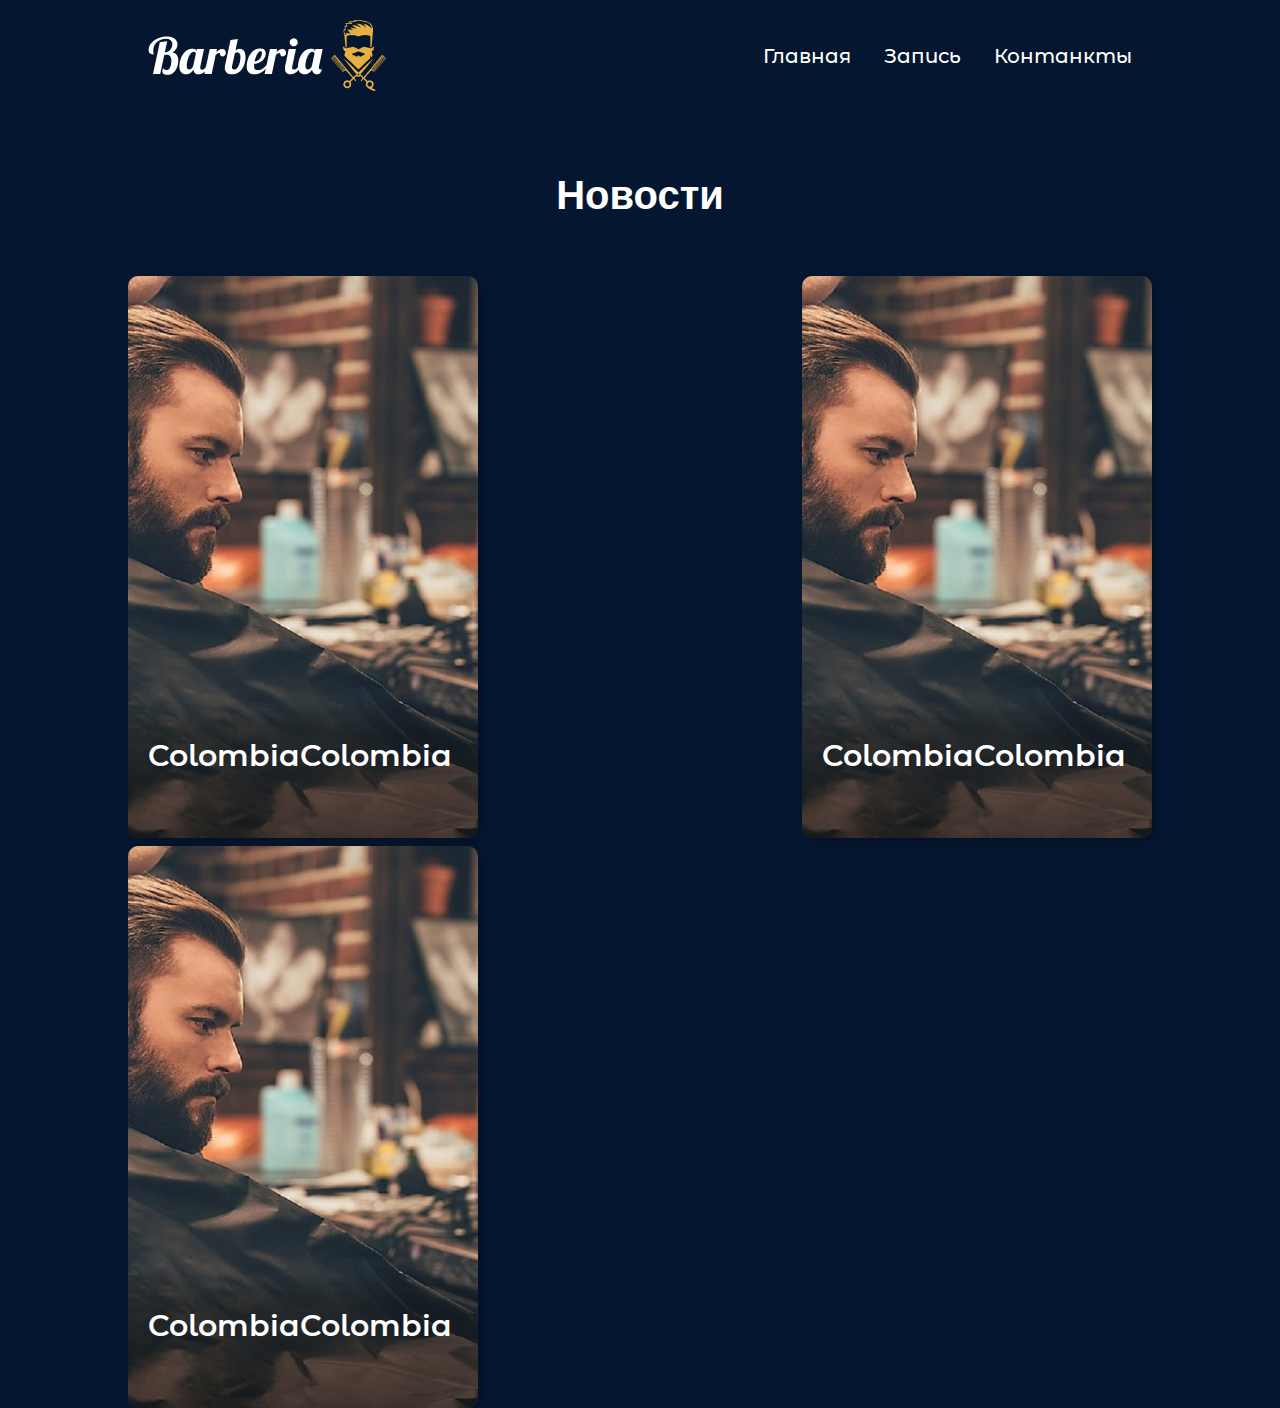
<file: news.html>
<!DOCTYPE html>
<html lang="en">
<head>
    <meta charset="UTF-8">
    <meta name="viewport" content="width=device-width, initial-scale=1.0">
    <link rel="stylesheet" href="css/style.css">
    <link rel="preconnect" href="https://fonts.googleapis.com">
    <link rel="preconnect" href="https://fonts.gstatic.com" crossorigin>
    <link href="https://fonts.googleapis.com/css2?family=Montserrat+Alternates:wght@500;600&display=swap" rel="stylesheet">
    <link rel="preconnect" href="https://fonts.googleapis.com">
<link rel="preconnect" href="https://fonts.gstatic.com" crossorigin>
<link href="https://fonts.googleapis.com/css2?family=Nunito:ital,wght@0,600;1,600&display=swap" rel="stylesheet">
<link rel="preconnect" href="https://fonts.googleapis.com">
<link rel="preconnect" href="https://fonts.gstatic.com" crossorigin>
<link href="https://fonts.googleapis.com/css2?family=Archivo:ital,wdth,wght@0,62..125,600;1,62..125,600&display=swap" rel="stylesheet">
    <title>Barberia</title>
</head>
<body>
    <header class="header" id="glav">
        <div class="container">
            <div class="header_content">
                <a href="index.php"><div class="header_logo">
                    <img src="image/Logo.png" alt="logo" class="header_img" >
                </div></a>
                <nav>
                    <ul class="header_ul">
                        <li class="header_li"><a href="#glav" class="header_a">Главная</a></li>
                        <li class="header_li"><a href="#zap" class="header_a">Запись</a></li>
                        <li class="header_li"><a href="#cont" class="header_a">Контанкты</a></li>
                    </ul>
                </nav>
            </div>
        </div>
    </header>
    <main>
        <section class="ne">
            <div class="container">
                <div class="contacts_top">
                    <div class="top_h3">Новости</div>
                </div>
                <div class="ne_content">
                    <article class="card">
                        <img
                          class="card__background"
                          src="image/1716532209барбер.jpg"
                          alt="Photo of Cartagena's cathedral at the background and some colonial style houses"
                          width="1920"
                          height="2193"
                        />
                        <div class="card__content | flow">
                          <div class="card__content--container | flow">
                            <h2 class="card__title">ColombiaColombia</h2>
                            <p class="card__description">
                              Lorem ipsum dolor sit amet, consectetur adipisicing elit. Rerum in
                              labore laudantium deserunt fugiat numquam.Lorem ipsum dolor sit amet, consectetur adipisicing elit. Rerum in
                              labore laudantium deserunt fugiat numquam.Lorem ipsum dolor sit amet, consectetur adipisicing elit. Rerum in
                              labore laudantium deserunt fugiat numquam.
                            </p>
                          </div>
                          <button class="card__button">Подробнее</button>
                        </div>
                      </article>
                      <article class="card">
                        <img
                          class="card__background"
                          src="image/1716532209барбер.jpg"
                          alt="Photo of Cartagena's cathedral at the background and some colonial style houses"
                          width="1920"
                          height="2193"
                        />
                        <div class="card__content | flow">
                          <div class="card__content--container | flow">
                            <h2 class="card__title">ColombiaColombia</h2>
                            <p class="card__description">
                              Lorem ipsum dolor sit amet, consectetur adipisicing elit. Rerum in
                              labore laudantium deserunt fugiat numquam.Lorem ipsum dolor sit amet, consectetur adipisicing elit. Rerum in
                              labore laudantium deserunt fugiat numquam.Lorem ipsum dolor sit amet, consectetur adipisicing elit. Rerum in
                              labore laudantium deserunt fugiat numquam.
                            </p>
                          </div>
                          <button class="card__button">Подробнее</button>
                        </div>
                      </article>
                      <article class="card">
                        <img
                          class="card__background"
                          src="image/1716532209барбер.jpg"
                          alt="Photo of Cartagena's cathedral at the background and some colonial style houses"
                          width="1920"
                          height="2193"
                        />
                        <div class="card__content | flow">
                          <div class="card__content--container | flow">
                            <h2 class="card__title">ColombiaColombia</h2>
                            <p class="card__description">
                              Lorem ipsum dolor sit amet, consectetur adipisicing elit. Rerum in
                              labore laudantium deserunt fugiat numquam.Lorem ipsum dolor sit amet, consectetur adipisicing elit. Rerum in
                              labore laudantium deserunt fugiat numquam.Lorem ipsum dolor sit amet, consectetur adipisicing elit. Rerum in
                              labore laudantium deserunt fugiat numquam.
                            </p>
                          </div>
                          <button class="card__button">Подробнее</button>
                        </div>
                      </article>
                </div>
            </div>
        </section>
        
    </main>
</body>
</file>
<file: css/style.css>
*,
*::after,
*::before {
    margin: 0;
    padding: 0;
    border: 0;
    box-sizing: border-box;
}

html,  body {
    width: 100%;
    height: 100%;
    scroll-behavior: smooth;
    line-height: 1;
}

a {
    outline: none;
    text-decoration: none;
}

img {
    vertical-align: top;
}

ul,li,ol{
    list-style: none;
}

body{
    background-color: #051730;
}

.container{
    max-width: 1500px;
    margin: 0 auto;
}

/* fonts */

.montserrat-alternates-medium {
    font-family: "Montserrat Alternates", sans-serif;
    font-weight: 500;
    font-style: normal;
  }
  
  .montserrat-alternates-semibold {
    font-family: "Montserrat Alternates", sans-serif;
    font-weight: 600;
    font-style: normal;
  }
  
  /* .nunito-<uniquifier> {
    font-family: "Nunito", sans-serif;
    font-optical-sizing: auto;
    font-weight: 600;
    font-style: normal;
  } */

  /* .archivo-<uniquifier> {
    font-family: "Archivo", sans-serif;
    font-optical-sizing: auto;
    font-weight: 600;
    font-style: normal;
    font-variation-settings:
      "wdth" <width>;
  } */
/* fonts */

/* header */

.header_content{
    font-family: "Montserrat Alternates", sans-serif;
    font-weight: 500;
    font-style: normal;
    font-size: 20px;
    display: flex;
    align-items: center;
    justify-content: space-between;
    margin-top: 20px;
}

.header_a{
    color: white;
}

.header_a:hover{
    color: #E8B040;
    transition: .5s;
}

nav {
    z-index: 9;
}

.header_li{
    display: flex;
    gap: 33px;
}

.header_ul{
    display: flex;
    align-items: center;
    justify-content: space-between;
    gap: 33px;
    padding-right: 20px;
}

.header_logo{
    width: 246px;
    height: 71px;
    padding-left: 20px;
    z-index: 99;
    position: relative;
}


/* header_end */

/* banner */

.banner_left{
    background-image: url('../image/back_man.png');
    width: 703px;
    height: 900px;
    position: absolute;
    top: 0;
    z-index: 1;

}

.banner_right{
    display: flex;
    align-items: end;
    justify-content: center;
    flex-direction: column;
    z-index: 10;
}

.right_wrapper{
    display: flex;
    align-items: center;
    justify-content: center;
    flex-direction: column;
    padding-right: 20px;
}

.right_h2{
    font-family: "Montserrat Alternates", sans-serif;
    font-weight: 600;
    font-style: normal;
    color: white;
    font-size: 25px;
}

.right_h1{
    font-family: "Nunito", sans-serif;
    font-weight: 600;
    font-style: normal;
    font-size: 60px;
    color: white;
    width: 557px;
    text-align: center;
}

.right_3{
    font-family: "Archivo", sans-serif;
    font-weight: 600;
    font-style: normal;
    color: #BDBEBD;
    text-align: center;
    padding-bottom: 37px;
}

.right_h3{
    font-size: 20px;
    padding-bottom: 21px;
}

.right_h4{
    font-size: 18px;
}

/* .right_btn{
    width: 360px;
    height: 73px;
    border-radius: 5px;
    background-color: #2580FD;
    display: flex;
    align-items: center;
    justify-content: center;
    cursor: pointer;
} */

.right_btn {
   
    color: white !important;
    text-transform: uppercase;
 
    padding: 20px;
    /* border: 4px solid #20bf6b !important; */
    border-radius: 6px;
    display: inline-block;
    transition: all 0.3s ease 0s;
    width: 360px;
    height: 73px;
    border-radius: 5px;
    background-color: #2580FD;
    display: flex;
    align-items: center;
    justify-content: center;
    cursor: pointer;
    
    }
    .right_btn:hover {
    /* color: #494949 !important; */
    border-radius: 50px;
    /* border-color: #494949 !important; */
    transition: all 0.3s ease 0s;
    }

.right_p{
    font-family: "Archivo", sans-serif;
    font-weight: 600;
    font-style: normal;
    color: white;
    font-size: 25px;
}

.banner_content{
    display: flex;
    align-items: center;
    justify-content: end;
    height: 810px;
}

.right_1{
    padding-bottom: 25px;
}

.right_2{
    padding-bottom: 27px;
}

/* banner_end */

/* slider */

.slider_wrapper {
    display: flex;
    flex-wrap: nowrap;
    justify-content: center;
    align-items: center;
  }
  .myslide {
    display: none;
    flex-wrap: nowrap;
    justify-content: space-between;
    align-items: center;
  }
  .myslide img {
    margin-right: 15px;
    margin-left: 15px;
  }
  .slider_wrapper a {
    cursor: pointer;
  }

.slide_butl{
    position: relative;
    left: 18%;
    /* padding: 0 30px; */
    width: 50px;
    height: 50px;
    color: white;
}

.slide_but{
    position: relative;
    right: 18%;
    /* padding: 0 30px; */
    width: 50px;
    height: 50px;
}

.slide_img{
    width: 1116px;
    height: 500px;
    border-radius: 8px;
}

.slider{
    margin-top: 73px;
}

.slider_content{
    display: flex;
    align-items: center;
    justify-content: center;
}

.text_h3{
    color: black;
    font-size: 20px;
}

.wrapp_price{
    color: black;
}

.slider_item{
    object-fit: contain;
}
/* slider_end */

/* FAQ */

.top_h3{
    font-family: "Archivo", sans-serif;
    font-weight: 600;
    font-style: normal;
    color: white;
    font-size: 40px;
}

.faq_top{
    display: flex;
    align-items: center;
    justify-content: center;
    margin-top: 85px;
}

.faq_wrapper{
    display: flex;
    align-items: center;
    justify-content: center;
    flex-direction: column;
    gap: 20px;
    margin-top: 30px;
}

.wrapper_cont{
    width: 1200px;
    background-color: white;
    display: flex;
    /* align-items: center; */
    justify-content: space-between;
    border-radius: 5px;
    flex-direction: column;
}

.cont_wrapp{
    display: flex;
    align-items: center;
    justify-content: space-between;
    padding: 15px 26px;
}

.text_p{
    font-family: "Montserrat Alternates", sans-serif;
    font-weight: 600;
    font-style: normal;
    color: black;
    font-size: 25px;
}

.wr_btn{
    width: 33px;
    height: 33px;
    border-radius: 5px;
    background-color: black;
    color: white;
    font-size: 25px;
    font-family: "Montserrat Alternates", sans-serif;
    font-weight: 600;
    font-style: normal;
    display: flex;
    align-items: center;
    justify-content: center;
    cursor: pointer;
}

.accordion{
    padding-left: 26px;
    padding-bottom: 30px;
    display: none;
    animation: fadeIn 0.8s ease-in-out;
}

.accordion.show{
    display: block;
    animation: fadeIn 0.8s ease-in-out;
}

@keyframes fadeIn {
    from{
        opacity: 0;
        transform: translateY(-20px);
    }
    to{
        opacity: 1;
        transform: translateX(0);
    }
    
}
/* FAQ_end */

/* contacts */

.contacts_input{
    outline: none;
    background: none !important;
    border-bottom: 1px solid white;
    color: white;
    font-family: "Montserrat Alternates", sans-serif;
    font-weight: 600;
    font-style: normal;
    font-size: 18px;
}

.contacts_input.active{
    outline: none;
}

.contscts_wrapp{
    display: flex;
    align-items: center;
    justify-content: space-between;
}

.contacts_block{
    color: white;
    font-family: "Montserrat Alternates", sans-serif;
    font-weight: 600;
    font-style: normal;
}

.block_p{
    font-size: 25px;
    padding-bottom: 17px;
}

.but_p{
    font-size: 18px;
}

.contacts_top{
    display: flex;
    align-items: center;
    justify-content: center;
    margin-top: 85px;
    margin-bottom: 60px;
}

.sub{
    width: 30px;
    height: 30px;
    border-radius: 5px;
    font-size: 18px;
    cursor: pointer;
    color: black;
}

.sub:hover{
    border: 1px solid white;
    background-color: #051730;
    color: white;
}

.contacts_content{
    margin-bottom: 30px;
}

/* contacts_end */

/* record */

.record_h3{
    color: white;
    font-family: "Montserrat Alternates", sans-serif;
    font-weight: 600;
    font-style: normal;
    font-size: 25px;
}

.record_wrapper{
    display: flex;
    justify-content: space-around;
}

.rec{
    width: 285px;
    height: 50px;
    
}

.rr{
    font-size: 20px;
}

.record_right{
    display: flex;
    align-items: center;
    flex-direction: column;
    gap: 30px;
}

.record_left{
    display: flex;
    align-items: center;
    flex-direction: column;
    gap: 30px;
    width: 582px;
    height: 274px;
    font-family: "Montserrat Alternates", sans-serif;
    padding-top: 28px;
}

.record_h5{
    font-size: 24px;
    color: white;
    padding-top: 10px;
    font-weight: 600;
font-size: 24px;
line-height: 160%;
}

.record_h4{
    font-size: 24px;
    color: white;
    font-weight: 600;
font-size: 24px;
line-height: 160%;
}

.record_img{
    width: 372px;
height: 424px;
}

/* record_end */

/* footer */

.footer_wrapper{
    display: flex;
    align-items: center;
    justify-content: space-between;
    font-family: "Montserrat Alternates", sans-serif;
    font-weight: 600;
    font-style: normal;
    margin-bottom: 20px;
}

.footer_l{
    display: flex;
    align-items: center;
    color: white;
    gap: 8px;
    margin-top: 30px;
}

.footer_par{
    font-size: 20px;
}

.footer_cop{
    font-size: 23px;
}

.line{
    border: 1px solid white;
    width: 100%;
    margin-top: 30px;
    margin-bottom: 30px;
}

.footer_center{
    display: flex;
    flex-direction: column;
    color: white;
    font-size: 20px;
}

.center_text{
    padding-top: 15px;
}

.righ_text{
    display: flex;
    align-items:end;
    color: white;
    padding-top: 15px;
    gap: 16px;
}

.text_pp{
    font-size: 20px;
}

/* footer_end */

.edd{
    width: 800px;
    padding-top: 40px;
}

.edit_f{
    display: flex;
    flex-direction: column;
    align-items: center;
    justify-content: center;
}

.eddit{
    display: flex;
    flex-direction: column;
    gap: 40px;
    align-items: center;
}

.forr{
    padding-top: 40px;
    display: flex;
    align-items: center;
    justify-content: center;
    flex-direction: column;
}

.ffa{
    display: flex;
    align-items: center;
    justify-content: center;
    flex-direction: column;
}

/* admin */

/* work */

.work_wrapp{
    background-color: white;
    border-radius: 5px;
    width: 425px;
    height: 265px;
    padding-top: 20px;
    padding-left: 23px;
}

.wrap_text{
    font-family: "Montserrat Alternates", sans-serif;
    font-weight: 600;
    font-style: normal;
    display: flex;
    align-items: center;
    gap: 20px;
}

.wr_p{
    font-size: 25px;
}

.wr_pp{
    font-size: 20px;
}

.wrap_btn1{
    width: 170px;
    height: 28px;
    border-radius: 5px;
    background-color: #60B353;
    font-family: "Montserrat Alternates", sans-serif;
    font-weight: 600;
    font-style: normal;
    display: flex;
    align-items: center;
    justify-content: center;
    color: white;
}

.wrap_btn2{
    width: 170px;
    height: 28px;
    border-radius: 5px;
    background-color: #A71212;
    font-family: "Montserrat Alternates", sans-serif;
    font-weight: 600;
    font-style: normal;
    display: flex;
    align-items: center;
    justify-content: center;
    color: white;
}

.wrap_btn3{
    width: 170px;
    height: 28px;
    border-radius: 5px;
    background-color: #2580FD;
    font-family: "Montserrat Alternates", sans-serif;
    font-weight: 600;
    font-style: normal;
    display: flex;
    align-items: center;
    justify-content: center;
    color: white;
}

.wrapp_btn{
    display: flex;
    align-items: center;
    gap: 22px;
    margin-top: 25px;
}

.work_wrapper{
    display: flex;
    justify-content: start;
    gap: 40px;
    flex-wrap: wrap;
}

.work_content{
    margin-top: 50px;
}

.work_top{
    margin-top: 50px;
    margin-bottom: 50px;
}

/* work_end */

/* addfaq */

.faq_input{
    outline: none;
    background: none !important;
    border-bottom: 1px solid white;
    color: white;
    font-family: "Montserrat Alternates", sans-serif;
    font-weight: 600;
    font-style: normal;
    font-size: 20px;
    padding-left: 10px;
}

.form_faq{
    display: flex;
    gap: 50px;
}

.addfaq_wrapper{
    display: flex;
}

.ff{
    display: flex;

}

.addfaq_inp{
    margin-left: 50px;
}

.faq_place{
    display: flex;
    align-items: center;
    justify-content: center;
    font-size: 25px;
    color: white;
    font-family: "Montserrat Alternates", sans-serif;
    font-weight: 600;
    font-style: normal;
    width: 275px;
    height: 44px;
    background-color: #2580FD;
    border-radius: 5px;
    text-align: center;
    cursor: pointer;
}

/* addfaq_end */
/* addimg */

.drop-container {
    position: relative;
    display: flex;
    gap: 10px;
    flex-direction: column;
    justify-content: center;
    align-items: center;
    height: 200px;
    padding: 20px;
    border-radius: 10px;
    border: 2px dashed #555;
    color: #444;
    cursor: pointer;
    transition: background .2s ease-in-out, border .2s ease-in-out;
    font-family: "Montserrat Alternates", sans-serif;
    font-weight: 600;
    font-style: normal;
  }
  
  .drop-container:hover {
    background: #eee;
    border-color: #111;
  }
  
  .drop-container:hover .drop-title {
    color: #222;
  }
  
  .drop-title {
    color: #444;
    font-size: 20px;
    font-weight: bold;
    text-align: center;
    transition: color .2s ease-in-out;
  }

  input[type=file]::file-selector-button {
    margin-right: 20px;
    border: none;
    background: #084cdf;
    padding: 10px 20px;
    border-radius: 10px;
    color: #fff;
    cursor: pointer;
    transition: background .2s ease-in-out;
  }
  
  input[type=file]::file-selector-button:hover {
    background: #0d45a5;
  }

.addimg_in{
    display: flex;
    align-items: center;
    justify-content: center;
    margin-top: 20px;
}

.addimg{
    margin-bottom: 50px;
    margin-top: 50px;
}

/* addimg_end */
/* manag */

.wr_cont{
    background-color: white;
    width: 600px;
    height: 60px;
    border-radius: 5px;
    display: flex;
    align-items: center;
    justify-content: space-between;
    padding: 10px;
}

.cont_name{
    font-family: "Montserrat Alternates", sans-serif;
    font-weight: 600;
    font-style: normal;
    font-size: 20px;
}

.cont_right{
    display: flex;
    gap: 10px;
}

.manag_wrapper{
    display: flex;
    gap: 20px;
    flex-wrap: wrap;
}

.cont_img{
    width: 150px;
    height: 50px;
}

/* manag_end */

/* admin_end */

.modal_form{
    display: flex;
    align-items: center;
    justify-content: center;
    flex-direction: column;
    background-color: rgb(106, 106, 106);
    width: 300px;
}

.modal{
    z-index: 99;
    width: 100%;
    background: rgba(0, 0, 0, 0.536);
    position: fixed;
    top: 0;
    display: flex;
    justify-content: center;
    height: 100%;
    overflow: hidden;
    overflow-y: auto;
    align-items: center;
}

.modal_window{
    display: none;
}

.sign_wrapp{
    display: flex;
    align-items: center;
    justify-content: center;
    flex-direction: column;
}

.sign_form{
    display: flex;
    align-items: center;
    justify-content: center;
    flex-direction: column;
    gap: 10px;
}

.sign_input{
    width: 300px;
    height: 50px;
    border-radius: 5px;
    font-family: "Montserrat Alternates", sans-serif;
    font-weight: 600;
    font-style: normal;
    font-size: 18px;
    padding-left: 10px;
}

.sign_sub{
    width: 300px;
    height: 50px;
    border-radius: 5px;
    background-color: #084cdf;
    font-family: "Montserrat Alternates", sans-serif;
    font-weight: 600;
    font-style: normal;
    font-size: 20px;
    color: white;
    display: flex;
    align-items: center;
    justify-content: center;
    cursor: pointer;
}

/* adaptive */

@media (max-width: 320px) {
    .right_wrapper{
     
        display: flex;
        align-items: center;
        justify-content: center;
       width: 100%;
        
    }

    .banner_left{
        
        object-fit: contain;
    }

    .banner_content{
        display: flex;
        align-items: center;
        justify-content: center;
       
    }

    .banner_right{
        display: flex;
        align-items: center;
        justify-content: center;
        /* width: 50px; */
    }
    
    .right_h2{
        font-size: 18px;
    }

    .right_h1{
        font-size: 20px;
    }

    .right_h3{
        font-size: 11px;
    }

    .right_h4{
        font-size: 11px;
    }


    .right_btn{
        width: 250px;
        height: 29px;
    }

    .right_p{
        font-size: 20px;
    }

    .header_ul{
        display: none;
    }

    .wrapper_cont{
        width: 100%;
    }

    .slide_img{
        width: 300px;
        height: 200px;
    }

    .slider_wrapper{
        display: flex;
        align-items: center;
        justify-content: center;
    }

    .slider_content{
        display: flex;
        align-items: center;
        justify-content: center;
    }

    .record_img{
        display: none
    }

    
}

/* adaptive_end */

@import url("https://fonts.googleapis.com/css2?family=Lato:wght@400;700&family=Montserrat:wght@700&display=swap");

:root {
  /* Colors */
  --brand-color: hsl(46, 100%, 50%);
  --black: hsl(0, 0%, 0%);
  --white: hsl(0, 0%, 100%);
  /* Fonts */
  --font-title: "Montserrat", sans-serif;
  --font-text: "Lato", sans-serif;
}

/* RESET */

/* Box sizing rules */
*,
*::before,
*::after {
  box-sizing: border-box;
}

/* Remove default margin */
/* body,
h2,
p {
  margin: 0;
} */

/* GLOBAL STYLES */


/* h2 {
  font-size: 2.25rem;
  font-family: var(--font-title);
  color: var(--white);
  line-height: 1.1;
}

p {
  font-family: var(--font-text);
  font-size: 1rem;
  line-height: 1.5;
  color: var(--white);
} */

.flow > * + * {
  margin-top: var(--flow-space, 1em);
}

/* CARD COMPONENT */

.card__description{
    height: 100%;
    overflow: hidden;
    text-overflow: ellipsis;
    font-family: "Montserrat Alternates", sans-serif;
    font-weight: 600;
    font-style: normal;
    color: white;
}

.card {
  display: grid;
  place-items: center;
  width: 80vw;
  max-width: 28.875rem;
  height: 35.125rem;
  overflow: hidden;
  border-radius: 0.625rem;
  box-shadow: 0.25rem 0.25rem 0.5rem rgba(0, 0, 0, 0.25);
}

.card > * {
  grid-column: 1 / 2;
  grid-row: 1 / 2;
}

.card__background {
  object-fit: cover;
  max-width: 100%;
  height: 100%;
}

.card__content {
  --flow-space: 0.9375rem;
  display: flex;
  flex-direction: column;
  justify-content: space-between;
  align-self: flex-end;
  height: 65%;
  padding: 12% 1.25rem 1.875rem;
  width: 100%;
  background: linear-gradient(
    180deg,
    hsla(0, 0%, 0%, 0) 0%,
    hsla(0, 0%, 0%, 0.3) 10%,
    hsl(0, 0%, 0%) 100%
  );
}

.card__content--container {
  --flow-space: 1.25rem;
}

.card__title {
  position: relative;
  width: fit-content;
  width: -moz-fit-content; /* Prefijo necesario para Firefox  */
  color: white;
  font-family: "Montserrat Alternates", sans-serif;
  font-weight: 600;
  font-style: normal;
  font-size: 30px;
}

.card__title::after {
  content: "";
  position: absolute;
  height: 0.3125rem;
  width: calc(100% + 1.25rem);
  bottom: calc((1.25rem - 0.5rem) * -1);
  left: -1.25rem;
  background-color: var(--brand-color);
}

.card__button {
  padding: 0.75em 1.6em;
  width: fit-content;
  width: -moz-fit-content; /* Prefijo necesario para Firefox  */
  font-variant: small-caps;
  font-weight: bold;
  border-radius: 0.45em;
  border: none;
  background-color: var(--brand-color);
  font-family: var(--font-title);
  font-size: 1.125rem;
  color: var(--black);
}

.card__button:focus {
  outline: 2px solid black;
  outline-offset: -5px;
}

@media (any-hover: hover) and (any-pointer: fine) {
  .card__content {
    transform: translateY(62%);
    transition: transform 500ms ease-out;
    transition-delay: 500ms;
  }

  .card__title::after {
    opacity: 0;
    transform: scaleX(0);
    transition: opacity 1000ms ease-in, transform 500ms ease-out;
    transition-delay: 500ms;
    transform-origin: right;
  }

  .card__background {
    transition: transform 500ms ease-in;
  }

  .card__content--container > :not(.card__title),
  .card__button {
    opacity: 0;
    transition: transform 500ms ease-out, opacity 500ms ease-out;
  }

  .card:hover,
  .card:focus-within {
    transform: scale(1.05);
    transition: transform 500ms ease-in;
  }

  .card:hover .card__content,
  .card:focus-within .card__content {
    transform: translateY(0);
    transition: transform 500ms ease-in;
  }

  .card:focus-within .card__content {
    transition-duration: 0ms;
  }

  .card:hover .card__background,
  .card:focus-within .card__background {
    transform: scale(1.3);
  }

  .card:hover .card__content--container > :not(.card__title),
  .card:hover .card__button,
  .card:focus-within .card__content--container > :not(.card__title),
  .card:focus-within .card__button {
    opacity: 1;
    transition: opacity 500ms ease-in;
    transition-delay: 1000ms;
  }

  .card:hover .card__title::after,
  .card:focus-within .card__title::after {
    opacity: 1;
    transform: scaleX(1);
    transform-origin: left;
    transition: opacity 500ms ease-in, transform 500ms ease-in;
    transition-delay: 500ms;
  }
}

.service_but{
    display: flex;
    gap: 20px;
}


.ne_content{
    display: flex;
    align-items: center;
    justify-content: space-between;
    gap: 8px;
    flex-wrap: wrap;
}

.service_wrapper{
    max-width: 1426px;
    margin: 0 auto;
    display: flex;
    align-items: center;
    gap: 20px;
    flex-wrap: wrap;
    justify-content: center;
}

.spa{
    color: #E8B040;
}

i{
    color: white;
    font-family: "Montserrat Alternates", sans-serif;
    font-weight: 600;
    font-style: normal;
    font-size: 18px;
}

.barber{
    width: 300px;
    height: 50px;
    font-size: 20px;
    border-radius: 8px;
    font-family: "Montserrat Alternates", sans-serif;
    font-weight: 600;
    font-style: normal;
    padding-left: 15px;
    margin-top: 20px;
    margin-bottom: 20px;
}

.subm{
    width: 200px;
    height: 40px;
    border-radius: 5px;
    background-color: #2580FD;
    color: white;
    font-family: "Montserrat Alternates", sans-serif;
    font-weight: 600;
    font-style: normal;
    font-size: 18px;
    margin-left: 20px;
}

.sign{
    margin-bottom: 50px;
}

@media (max-width: 1440px) {
    .container {
        max-width: 1024px;
    }
    .slide_img {
        width: 100%;
    }

    .banner_content{
        display: flex;
        align-items: center;
        justify-content: center;
    }

    .wrapper_cont{
        width: 1000px;
    }
}


@media (max-width: 1300px) {
    .card {
        width: 350px !important;
    }
} 

@media (max-width: 1210px) {
    .wrapper_cont {
        max-width: 100%;
    }

    .banner_content {
        justify-content: center;
    }
}

@media (max-width: 1024px) {
    .wrapper_cont {
        max-width: 90%;
    }
    .header_content {
        padding: 0 2rem;
    }
    .banner_left {
        left: 50%;
        transform: translate(-50%, 0);
    }
    .banner_content {
        justify-content: center;
    }
    .right_wrapper {
        padding-right: 0;
    }


}

.header__burger{
    display: none;
}

@media (max-width: 768px) {
    .contscts_wrapp {
        justify-content: center;
        flex-wrap: wrap;
        gap: 2rem;
    }
    .record_wrapper {
        flex-wrap: wrap;
        gap: 2rem;
    }
    .record_right-top > .record_h3 {
        display: none;
    }
    .record_img {
        width: auto;
        height: auto;
        margin-top: 60px;
    }
    .record_left{
        padding-top: 0;
    }
    .record_top > .record_h5 {
        text-align: justify;
    }
    .footer_wrapper {
        flex-direction: column;
        justify-content: center;
        align-items: center;
        text-align: center;
    }
    .footer_right > .right_wrap > .righ_text {
        justify-content: center;
    }

    .slide_img{
        height: 300px;
    }
}

@media (max-width: 600px) {
    .container {
        max-width: 90%;
    }
    .header_content {
        padding: 0;
    }
    .header__burger {
        display: flex;
        position: relative;
        z-index: 99;
    }
    .header__burger span {
        width: 40px;
        height: 8px;
        background-color: #fff;
        border-radius: 10px;
    }
    .header__burger span::after {
        content: '';
        width: 100%;
        height: 8px;
        position: absolute;
        background-color: #fff;
        border-radius: 10px;
        top: 20px;
    } 
    .header__burger span::before {
        content: '';
        width: 100%;
        height: 8px;
        position: absolute;
        background-color: #fff;
        border-radius: 10px;
        top: 10px;
    }
    nav {
        display: none;
    }
    /* .banner_content{
        width: fit-content;
    } */
    .right_wrapper{
        max-width: 530px;
    }
    .card {
        width: 100%;
    }
}

@media (max-width: 520px){
    .right_h2{
        font-size: 20px;
    }

    .right_h1{
        font-size: 45px;
    }

    .right_h3{
        font-size: 18px;
    }

    .right_h4{
        font-size: 18px;
    }

    .banner_right{
        display: flex;
        align-items: center;
        justify-content: center;
    }

    .slide_but{
        width: 35px;
        height: 35px;
    }

    .slide_butl{
        width: 35px;
        height: 35px;
    }

    .text_p{
        font-size: 20px;
    }

    .card{
        height: 500px;
    }
}
</file>
